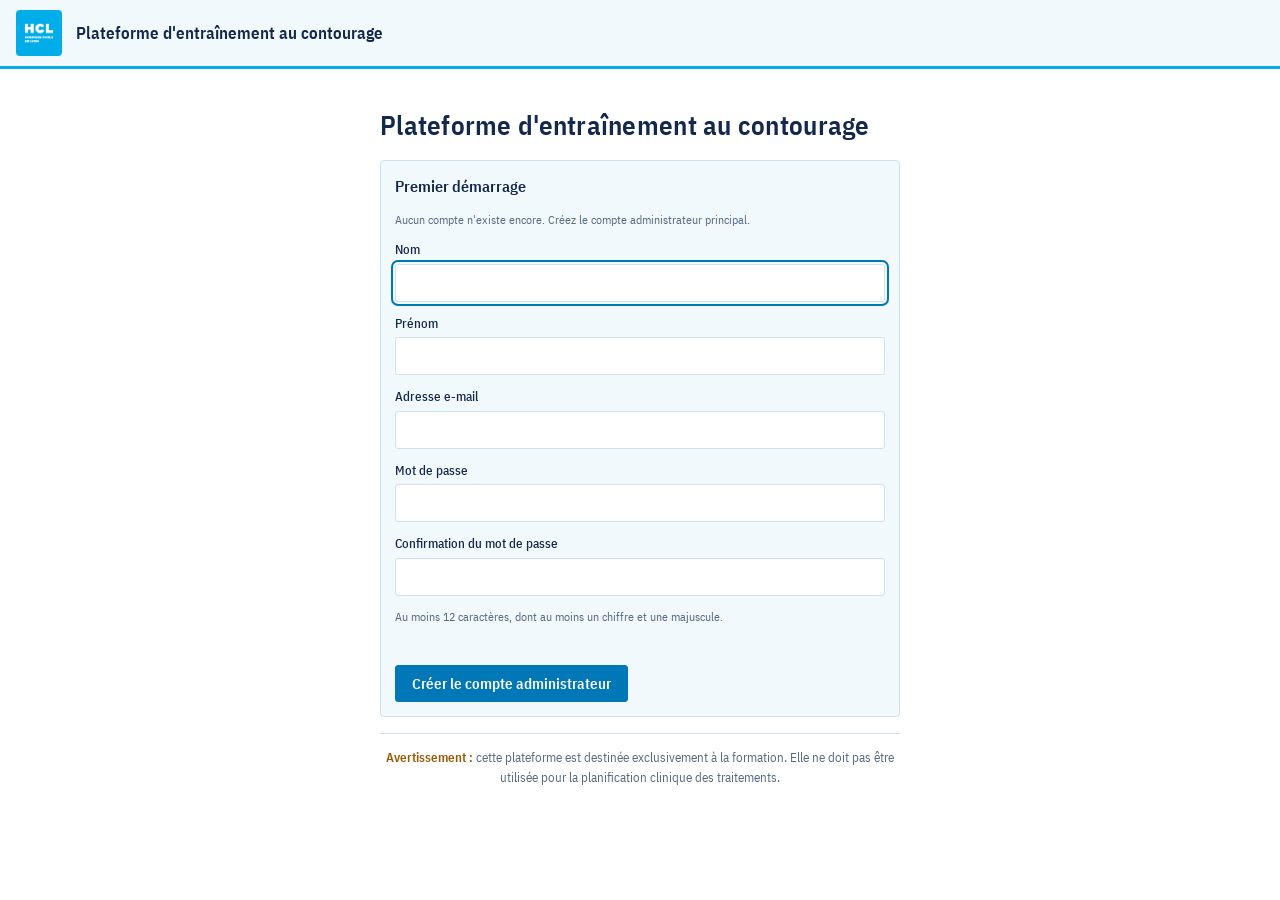
<file: index.html>
<!doctype html>
<html lang="fr">
<head>
<meta charset="utf-8">
<meta name="viewport" content="width=device-width,initial-scale=1,viewport-fit=cover">
<title>Plateforme d'entraînement au contourage</title>
<link rel="preconnect" href="https://fonts.googleapis.com">
<link rel="stylesheet" href="https://fonts.googleapis.com/css2?family=IBM+Plex+Sans+Condensed:wght@400;500;600&family=IBM+Plex+Mono:wght@400;500&display=swap">
<link rel="stylesheet" href="css/app.css">
</head>
<body>
<main id="page"></main>
<div id="modal-root"></div>
<script src="js/dicom.js"></script>
<script src="js/store.js"></script>
<script src="js/shared.js"></script>
<script src="js/accounts.js"></script>
<script src="js/viewer.js"></script>
<script src="js/history.js"></script>
<script src="js/app.js"></script>
</body>
</html>
</file>
<file: css/app.css>
/* Deux thèmes : console de relecture radiologique sombre pour la visionneuse (reprise de « contourage »),
   fond blanc aux couleurs des HCL (cyan du logo, bleu marine) pour l'accueil et l'historique (body.light). */
:root{
  --bg:#0d1114; --panel:#151b20; --panel2:#1b232a; --line:#25303a; --fg:#dfe6ea; --muted:#8a99a5; --accent:#5fd0c4; --warn:#f2b84b; --bad:#ef6b5e; --good:#6fcf7f;
  --brand:#5fd0c4; --on-accent:#06201d; --hover:#1e272e; --overlay:rgba(4,7,9,.72); --tipbg:rgba(13,17,20,.94); --shadow:0 18px 50px rgba(0,0,0,.5); --ref:#e66767;
  --f-ui:"IBM Plex Sans Condensed","Arial Narrow",system-ui,sans-serif;
  --f-data:"IBM Plex Mono",ui-monospace,Menlo,Consolas,monospace;
  color-scheme:dark;
}
body.light{
  --bg:#ffffff; --panel:#f2f9fd; --panel2:#e3f3fb; --line:#cfe2ee; --fg:#14284b; --muted:#56697f; --accent:#0077b6; --warn:#9a5a00; --bad:#c0392b; --good:#1d7a3a;
  --brand:#00ade9; --on-accent:#ffffff; --hover:#e3f3fb; --overlay:rgba(20,40,75,.45); --tipbg:rgba(255,255,255,.97); --shadow:0 18px 50px rgba(20,40,75,.22); --ref:#e34948;
  color-scheme:light;
}
*,*::before,*::after{box-sizing:border-box}
[hidden]{display:none!important}
body{margin:0;background:var(--bg);color:var(--fg);font-family:var(--f-ui);font-size:15px;line-height:1.45;
  padding-left:max(16px,env(safe-area-inset-left,0px));padding-right:max(16px,env(safe-area-inset-right,0px));padding-block:16px 28px}
a{color:var(--accent)}
h1{font-size:1.45rem;font-weight:600;margin:0;letter-spacing:.01em;text-wrap:balance}
.meta{font-family:var(--f-data);font-size:.78rem;color:var(--muted)}
.btn{font:inherit;font-size:.82rem;background:transparent;color:var(--fg);border:1px solid var(--line);border-radius:3px;padding:4px 9px;cursor:pointer;text-decoration:none;display:inline-flex;align-items:center;gap:4px;white-space:nowrap}
.btn:hover{border-color:var(--muted)}
.btn.primary{background:var(--accent);border-color:var(--accent);color:var(--on-accent);font-weight:600;padding:7px 16px;font-size:.92rem}
.btn.primary:hover{filter:brightness(1.08)}
.btn.danger{border-color:var(--bad);color:var(--bad)}
.btn[disabled],.seg button[disabled]{opacity:.45;cursor:default}
button:focus-visible,input:focus-visible,select:focus-visible,a:focus-visible{outline:2px solid var(--accent);outline-offset:2px}
.hint{font-size:.76rem;color:var(--muted)}
.loading{padding:60px 20px;text-align:center;color:var(--muted)}
.loading .bar{max-width:320px;height:4px;margin:14px auto 0;background:var(--line);border-radius:2px;overflow:hidden}
.loading .bar i{display:block;height:100%;width:0;background:var(--accent);transition:width .2s}
.error{color:var(--bad)}

/* ---- menu principal ---- */
.home{max-width:1040px;margin:0 auto;display:grid;gap:22px}
.brand{display:flex;align-items:center;gap:18px;flex-wrap:wrap;padding-bottom:16px;border-bottom:3px solid var(--brand)}
.brand .logo{height:72px;aspect-ratio:1;border-radius:6px;overflow:hidden;flex:none}
.brand .logo img{height:100%;width:auto;display:block}
.brand h1{font-size:1.8rem;color:var(--fg)}
@media (max-width:520px){.brand{flex-wrap:nowrap;gap:12px}.brand .logo{height:56px}.brand h1{font-size:1.3rem}}
.brand .sub{color:var(--muted);font-size:.9rem;margin-top:2px}
.cat{display:grid;gap:4px}
.cat h2{font-size:.8rem;text-transform:uppercase;letter-spacing:.1em;color:var(--fg);margin:0 0 4px;font-weight:600;display:flex;gap:8px;align-items:center}
.cat h2::before{content:"";width:10px;height:10px;background:var(--brand);border-radius:2px;flex:none}
.cat.empty h2::before{background:var(--line)}
.cat h2 .n{font-family:var(--f-data);color:var(--muted);letter-spacing:0;text-transform:none;font-weight:400}
.cat.empty h2{color:var(--muted);font-weight:500}
.cat .none{font-size:.82rem;color:var(--muted);padding:0 0 0 18px}
.drow{display:grid;grid-template-columns:minmax(0,1fr) auto;gap:8px 16px;align-items:center;background:var(--panel);border:1px solid var(--line);border-left:3px solid var(--brand);border-radius:4px;padding:8px 12px}
.drow .t{font-weight:500;overflow-wrap:anywhere}
.drow .t small{display:block;font-family:var(--f-data);font-size:.7rem;color:var(--muted);font-weight:400}
.drow .acts{display:flex;gap:6px;flex-wrap:wrap;justify-content:flex-end}
@media (max-width:620px){.drow{grid-template-columns:minmax(0,1fr)}.drow .acts{justify-content:flex-start}}
.add{display:flex;justify-content:center;padding-top:6px}
.disclaimer{border-top:1px solid var(--line);padding-top:14px;color:var(--muted);font-size:.84rem;text-align:center}
.disclaimer b{color:var(--warn);font-weight:600}

/* ---- fenêtres ---- */
.modal-back{position:fixed;inset:0;background:var(--overlay);display:flex;align-items:flex-start;justify-content:center;padding:5vh 16px;overflow:auto;z-index:20}
.modal{background:var(--panel);border:1px solid var(--line);border-radius:6px;width:min(560px,100%);padding:18px 20px;display:grid;gap:14px;box-shadow:var(--shadow)}
.modal.wide{width:min(680px,100%)}
.modal h2{margin:0;font-size:1.15rem;font-weight:600}
.modal .actions{display:flex;justify-content:flex-end;gap:8px;flex-wrap:wrap}
.modal .actions .btn{padding:6px 14px;font-size:.88rem}
.field{display:grid;gap:4px}
.field>label,.field>.lab{font-size:.84rem;font-weight:500}
.modal input[type=text],.modal input[type=password],.modal select{font:inherit;font-size:.9rem;width:100%;background:var(--bg);color:var(--fg);border:1px solid var(--line);border-radius:3px;padding:6px 8px}
.drop{border:1px dashed var(--line);border-radius:4px;padding:10px;display:grid;gap:6px;background:var(--bg)}
.drop.ok{border-color:var(--accent);border-style:solid}
.drop .pick{display:flex;gap:6px;flex-wrap:wrap;align-items:center}
.drop .info{font-family:var(--f-data);font-size:.74rem;color:var(--muted);overflow-wrap:anywhere}
.notice{border:1px solid var(--warn);color:var(--warn);background:color-mix(in srgb,var(--warn) 8%,transparent);border-radius:4px;padding:8px 10px;font-size:.86rem;font-weight:500}
.stab{border-collapse:collapse;width:100%;font-size:.86rem}
.stab th{font-size:.72rem;text-transform:uppercase;letter-spacing:.06em;color:var(--muted);font-weight:500;text-align:center;padding:4px 8px;border-bottom:1px solid var(--line);white-space:nowrap}
.stab th:first-child{text-align:left;padding-left:0}
.stab td{padding:5px 8px;border-bottom:1px solid var(--line);text-align:center}
.stab td:first-child{text-align:left;padding-left:0;overflow-wrap:anywhere}
.stab input{width:16px;height:16px;accent-color:var(--accent)}
.stab tr:hover td{background:var(--hover)}
.errors{border:1px solid var(--bad);background:color-mix(in srgb,var(--bad) 7%,transparent);color:var(--bad);border-radius:4px;padding:8px 10px;font-size:.84rem}
.errors ul{margin:4px 0 0;padding-left:18px}
.pw-err{color:var(--bad);font-size:.82rem;min-height:1.2em}

/* ---- visionneuse ---- */
.vtop{display:flex;flex-wrap:wrap;align-items:center;gap:8px 14px;margin-bottom:14px}
.vtitle{display:grid;gap:2px;min-width:0}
.grow{flex:1}
.app{display:grid;grid-template-columns:minmax(0,1fr) 310px;gap:16px;align-items:start}
@media (max-width:900px){.app{grid-template-columns:minmax(0,1fr)}}
.views{display:grid;grid-template-columns:minmax(0,2fr) minmax(0,1fr);gap:12px}
@media (max-width:620px){.views{grid-template-columns:minmax(0,1fr)}}
.view{background:#000;border:1px solid var(--line);border-radius:4px;position:relative;min-width:0}
.view.main{grid-row:span 2}
.view canvas{display:block;width:100%;height:auto;cursor:crosshair;touch-action:none}
.view.editing canvas{cursor:none}
.vhead{display:flex;justify-content:space-between;align-items:center;gap:8px;padding:6px 10px;background:var(--panel);border-bottom:1px solid var(--line);font-size:.8rem;text-transform:uppercase;letter-spacing:.08em;color:var(--muted)}
.vhead b{font-family:var(--f-data);font-weight:500;color:var(--fg);letter-spacing:0;text-transform:none;font-variant-numeric:tabular-nums}
.vfoot{padding:6px 10px;background:var(--panel);border-top:1px solid var(--line)}
.orient{position:absolute;font-family:var(--f-data);font-size:.72rem;color:var(--accent);pointer-events:none;opacity:.85}
input[type=range]{width:100%;accent-color:var(--accent)}
.tip{position:fixed;pointer-events:none;background:var(--tipbg);border:1px solid var(--line);border-radius:4px;padding:4px 8px;font-size:.8rem;z-index:5;max-width:260px}
.tip .hu{font-family:var(--f-data);color:var(--muted);font-size:.72rem}
aside{background:var(--panel);border:1px solid var(--line);border-radius:4px;padding:12px;display:grid;gap:14px;min-width:0}
aside h2{font-size:.78rem;text-transform:uppercase;letter-spacing:.1em;color:var(--muted);margin:0 0 6px;font-weight:500}
.seg{display:flex;flex-wrap:wrap;gap:4px}
.seg button{font:inherit;font-size:.82rem;background:transparent;color:var(--fg);border:1px solid var(--line);border-radius:3px;padding:4px 9px;cursor:pointer}
.seg button[aria-pressed=true]{background:var(--accent);color:var(--on-accent);border-color:var(--accent)}
.wl{font-family:var(--f-data);font-size:.74rem;color:var(--muted);margin-top:4px}
.row{display:flex;align-items:center;gap:8px;font-size:.85rem}
.row label{flex:1}
ul.list{list-style:none;margin:0;padding:0;display:grid;gap:1px;max-height:52vh;overflow:auto}
ul.list li{display:grid;grid-template-columns:auto 12px minmax(0,1fr) auto;align-items:center;gap:8px;padding:3px 4px;border-radius:3px}
ul.list li:hover,ul.list li.hot{background:var(--hover)}
ul.list li.here .nm{color:var(--fg)}
ul.list li.grp{display:block;padding:8px 4px 3px;font-size:.72rem;text-transform:uppercase;letter-spacing:.1em;color:var(--accent);background:none}
ul.list li:not(.here) .nm{color:var(--muted)}
.sw{width:12px;height:12px;border-radius:2px;background:var(--c);display:inline-block;flex:none}
.sw.dash{background:transparent;border:2px dashed var(--c)}
.nm{font-size:.84rem;cursor:pointer;overflow:hidden;text-overflow:ellipsis;white-space:nowrap;background:none;border:0;color:inherit;font-family:inherit;text-align:left;padding:0}
.zr{font-family:var(--f-data);font-size:.68rem;color:var(--muted);font-variant-numeric:tabular-nums}
.tools{display:flex;gap:6px;flex-wrap:wrap}
.edit{border:1px solid var(--line);border-radius:4px;padding:10px;display:grid;gap:8px}
.edit.on{border-color:var(--warn)}
.edit select{font:inherit;font-size:.84rem;width:100%;background:var(--bg);color:var(--fg);border:1px solid var(--line);border-radius:3px;padding:4px}
.status{font-family:var(--f-data);font-size:.72rem;color:var(--muted)}
.status.dirty{color:var(--warn)} .status.err{color:var(--bad)}
.validate-bar{display:flex;align-items:center;gap:14px;flex-wrap:wrap;margin-top:16px;padding:12px;background:var(--panel);border:1px solid var(--line);border-radius:4px}
.dice{border:1px solid var(--accent);border-radius:4px;padding:10px;display:grid;gap:10px}
.dtab{width:100%;border-collapse:collapse;font-size:.84rem}
.dtab th{font-size:.7rem;text-transform:uppercase;letter-spacing:.08em;color:var(--muted);font-weight:500;text-align:left;padding:0 0 4px;border-bottom:1px solid var(--line)}
.dtab td{padding:6px 0;border-bottom:1px solid var(--line);vertical-align:top}
.dtab tfoot td{font-weight:600;border-bottom:0}
.dtab .num{text-align:right;font-family:var(--f-data);font-variant-numeric:tabular-nums;white-space:nowrap;padding-left:8px;width:92px}
.dtab th:last-child{text-align:right}
.dtab .num.good{color:var(--good)}
.dtab .vols{font-family:var(--f-data);font-size:.68rem;color:var(--muted)}
.dtab .bar{position:relative;height:4px;background:var(--line);border-radius:2px;margin-top:5px}
.dtab .bar i{position:absolute;left:0;top:0;bottom:0;background:var(--accent);border-radius:2px}
.dtab .bar b{position:absolute;left:80%;top:-3px;bottom:-3px;width:1px;background:var(--bad)}

/* ---- historique ---- */
.hist{max-width:1040px;margin:0 auto;display:grid;gap:18px}
.card{background:var(--panel);border:1px solid var(--line);border-radius:4px;padding:14px;display:grid;gap:10px;min-width:0}
.card h2{font-size:.78rem;text-transform:uppercase;letter-spacing:.1em;color:var(--muted);margin:0;font-weight:500}
.chart{position:relative}
.chart canvas{display:block;width:100%;height:auto}
.legend{display:flex;flex-wrap:wrap;gap:6px 16px;font-size:.84rem}
.legend span{display:inline-flex;align-items:center;gap:6px}
.legend i{width:16px;height:2px;background:var(--c);display:inline-block}
.legend i.ref{background:none;border-top:2px dashed var(--ref);height:0}
.tscroll{overflow-x:auto}
.htab{border-collapse:collapse;font-size:.85rem;width:100%}
.htab th,.htab td{padding:6px 10px;border-bottom:1px solid var(--line);text-align:right;white-space:nowrap;font-variant-numeric:tabular-nums}
.htab th{font-size:.72rem;text-transform:uppercase;letter-spacing:.06em;color:var(--muted);font-weight:500}
.htab td{font-family:var(--f-data)}
.htab th:first-child,.htab td:first-child{text-align:left}
.htab td.good{color:var(--good)}
.htab tr:hover td{background:var(--hover)}
.ctip{position:absolute;pointer-events:none;background:var(--tipbg);box-shadow:var(--shadow);border:1px solid var(--line);border-radius:4px;padding:6px 9px;font-size:.8rem;z-index:3;min-width:160px}
.ctip div{display:flex;justify-content:space-between;gap:12px}
.ctip b{font-family:var(--f-data);font-weight:500}
.stab tr.all td{background:var(--panel2);font-size:.8rem;color:var(--muted);border-bottom:1px solid var(--line)}
.stab tr.all label{cursor:pointer}
.tag{display:inline-block;font-size:.7rem;font-weight:500;color:var(--warn);border:1px solid var(--warn);border-radius:3px;padding:0 5px;margin-left:6px;vertical-align:2px}
.vimg{position:relative;overflow:hidden}
.vfoot{display:flex;align-items:center;gap:6px}
.step,.zb{font:inherit;font-size:1rem;line-height:1;background:transparent;color:var(--fg);border:1px solid var(--line);border-radius:3px;min-width:28px;height:26px;padding:0 6px;cursor:pointer;flex:none}
.step:hover,.zb:hover{border-color:var(--accent);color:var(--accent)}
.zoom{display:inline-flex;gap:3px;margin-left:auto;margin-right:8px;text-transform:none;letter-spacing:0}
.zb.zv{font-family:var(--f-data);font-size:.72rem;min-width:52px}
.fusions{display:grid;gap:8px}
.fusion{border:1px solid var(--line);border-radius:4px;padding:8px;display:grid;gap:6px;background:var(--panel2)}
.fusion .fhead{display:flex;gap:6px}
.fusbar{position:absolute;top:6px;left:6px;z-index:2;display:grid;gap:4px;background:rgba(13,17,20,.82);border:1px solid var(--line);border-radius:4px;padding:5px 7px;max-width:calc(100% - 12px)}
.fusbar select{font:inherit;font-size:.8rem;background:var(--bg);color:var(--fg);border:1px solid var(--line);border-radius:3px;padding:2px 4px;max-width:240px}
.fusmix{display:grid;gap:2px;min-width:180px}
.fusmix span{font-family:var(--f-data);font-size:.68rem;color:var(--muted)}
.sr{position:absolute;width:1px;height:1px;overflow:hidden;clip:rect(0 0 0 0)}
.fuswin{font-size:.74rem;color:var(--muted)}
.fuswin summary{cursor:pointer;padding:2px 0}
.fuswin[open]{display:grid;gap:3px;padding-bottom:2px}
.fuswin label{display:flex;justify-content:space-between;gap:8px}
.fuswin label b{font-family:var(--f-data);font-weight:500;color:var(--fg)}
.fuswin .ck{justify-content:flex-start;align-items:center;gap:6px}
.fuswin .btn{justify-self:start;font-size:.74rem;padding:2px 8px}
.optool{border-top:1px solid var(--line);padding-top:6px;display:grid;gap:5px}
.optool summary{cursor:pointer;font-size:.84rem;font-weight:500}
.optool[open]{padding-bottom:4px}
.optool select{font:inherit;font-size:.84rem;width:100%;background:var(--bg);color:var(--fg);border:1px solid var(--line);border-radius:3px;padding:4px}
.optool .btn{justify-self:start}
.mgrid{display:grid;grid-template-columns:auto 1fr auto 1fr;gap:4px 6px;align-items:center;font-size:.8rem}
.mgrid input{font:inherit;font-size:.82rem;width:100%;min-width:0;background:var(--bg);color:var(--fg);border:1px solid var(--line);border-radius:3px;padding:3px 5px;font-variant-numeric:tabular-nums}

/* ---- en-tête commun et comptes ---- */
.sitebar{margin:-16px calc(-1*max(16px,env(safe-area-inset-right,0px))) 18px calc(-1*max(16px,env(safe-area-inset-left,0px)));background:var(--panel);border-bottom:3px solid var(--brand)}
.sb-in{display:flex;align-items:center;flex-wrap:wrap;gap:8px 14px;padding:10px max(16px,env(safe-area-inset-right,0px)) 10px max(16px,env(safe-area-inset-left,0px));max-width:1400px;margin:0 auto}
.sb-logo{height:46px;width:46px;border-radius:4px;flex:none}
.sb-t{display:grid;line-height:1.2;min-width:0}
.sb-t b{font-size:1.05rem;font-weight:600;color:var(--fg)}
.sb-t span{font-size:.8rem;color:var(--muted)}
.sb-user{display:grid;text-align:right;font-size:.86rem;line-height:1.2}
.sb-user small{color:var(--muted);font-size:.72rem}
@media (max-width:620px){.sb-user{text-align:left}}
.admbar{display:flex;gap:8px;flex-wrap:wrap;margin-left:auto}
.brand{justify-content:space-between}
.login{max-width:520px;margin:4vh auto 0;display:grid;gap:16px}
.login h1{font-size:1.7rem}
.login .sub{margin:0;color:var(--muted)}
.lform{gap:12px}
.lform h2{font-size:1rem;text-transform:none;letter-spacing:0;color:var(--fg);font-weight:600}
.lform input{font:inherit;font-size:.95rem;width:100%;background:var(--bg);color:var(--fg);border:1px solid var(--line);border-radius:3px;padding:7px 9px}
.lform .btn.primary{justify-self:start}
.kv{display:grid;grid-template-columns:max-content minmax(0,1fr);gap:4px 14px;font-size:.88rem}
.kv span{color:var(--muted)}
.kv b{font-weight:500;overflow-wrap:anywhere}
.semtab{border-collapse:collapse;width:100%;font-size:.84rem}
.semtab th{font-size:.72rem;font-weight:500;color:var(--muted);text-align:left;padding:3px 6px 3px 0;white-space:nowrap}
.semtab td{padding:2px 3px}
.semtab input{font:inherit;font-size:.84rem;width:100%;min-width:90px;background:var(--bg);color:var(--fg);border:1px solid var(--line);border-radius:3px;padding:4px 6px}
.semro th[scope=row]{font-family:var(--f-ui);font-size:.8rem;color:var(--muted);text-align:left}
.semro td{font-family:var(--f-ui)!important;text-align:left!important;white-space:normal!important}
.pwchange{border-top:1px solid var(--line);padding-top:8px;display:grid;gap:8px}
.pwchange summary{cursor:pointer;font-weight:500;font-size:.9rem}
.roles{border:1px solid var(--line);border-radius:4px;padding:8px 12px;display:flex;gap:18px;flex-wrap:wrap}
.roles legend{font-size:.84rem;font-weight:500;padding:0 4px}
.roles label{display:flex;gap:6px;align-items:center}
.filters{grid-template-columns:repeat(auto-fit,minmax(180px,1fr));align-items:end}
.filters .wide{grid-column:1/-1}
.filters select{font:inherit;font-size:.9rem;width:100%;background:var(--bg);color:var(--fg);border:1px solid var(--line);border-radius:3px;padding:6px 8px}
.cgroup{border:1px solid var(--line);border-radius:4px;padding:6px 10px;background:var(--bg)}
.cgroup+.cgroup{margin-top:6px}
.cgroup>summary{cursor:pointer;font-weight:600;text-transform:uppercase;letter-spacing:.06em;font-size:.8rem}
.cgroup .n,.dsheet .n{font-family:var(--f-data);font-size:.72rem;color:var(--muted);font-weight:400;letter-spacing:0;text-transform:none;margin-left:6px}
.dsheet{margin:6px 0 0 12px;border-left:3px solid var(--brand);padding:4px 0 4px 10px}
.dsheet>summary{cursor:pointer;font-weight:500}
.dbody{padding-top:8px}
.hist.embedded{max-width:none;gap:10px}
.semro th{text-align:left!important}
.semro th[scope=row]{text-transform:none;letter-spacing:0;font-weight:500;color:var(--muted);white-space:nowrap}
.code{font-family:var(--f-data);font-size:2rem;font-weight:500;letter-spacing:.12em;text-align:center;padding:10px;border:1px dashed var(--accent);border-radius:4px;color:var(--fg);user-select:all;font-variant-numeric:tabular-nums}
.admtab td{font-family:var(--f-ui)!important;text-align:left!important;vertical-align:middle}
.admtab th{text-align:left!important}
.admtab .acts{display:flex;gap:6px;justify-content:flex-end;flex-wrap:wrap}
.tag.me{color:var(--accent);border-color:var(--accent)}
.catbar{display:flex;gap:6px;justify-content:flex-end;margin-bottom:-6px}
details.cat>summary{list-style:none;cursor:pointer;display:flex;align-items:center;gap:8px;padding:2px 0}
details.cat>summary::-webkit-details-marker{display:none}
details.cat>summary::after{content:"";width:7px;height:7px;border-right:2px solid var(--muted);border-bottom:2px solid var(--muted);transform:rotate(-45deg);transition:transform .15s;margin-left:2px}
details.cat[open]>summary::after{transform:rotate(45deg)}
details.cat>summary h2{margin:0}
details.cat[open]>summary{margin-bottom:4px}
@media (prefers-reduced-motion:reduce){details.cat>summary::after{transition:none}}
</file>
